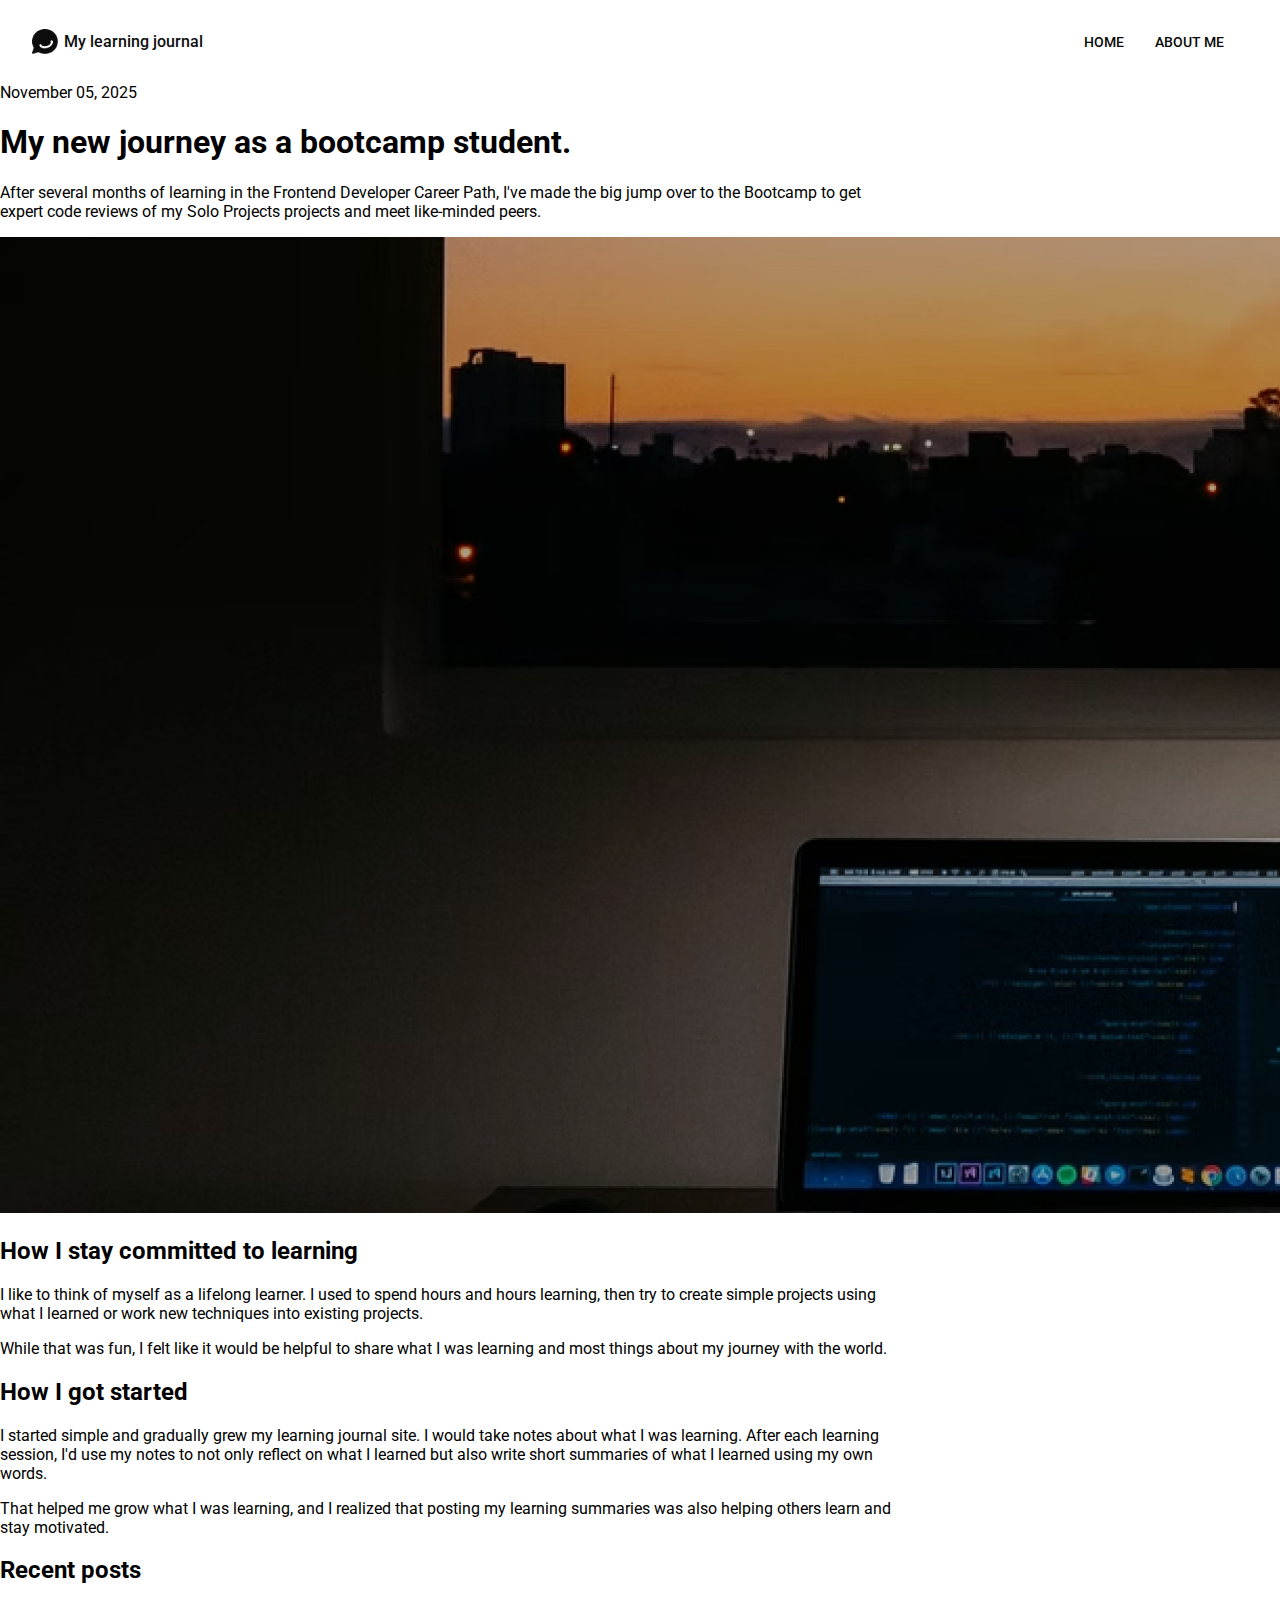
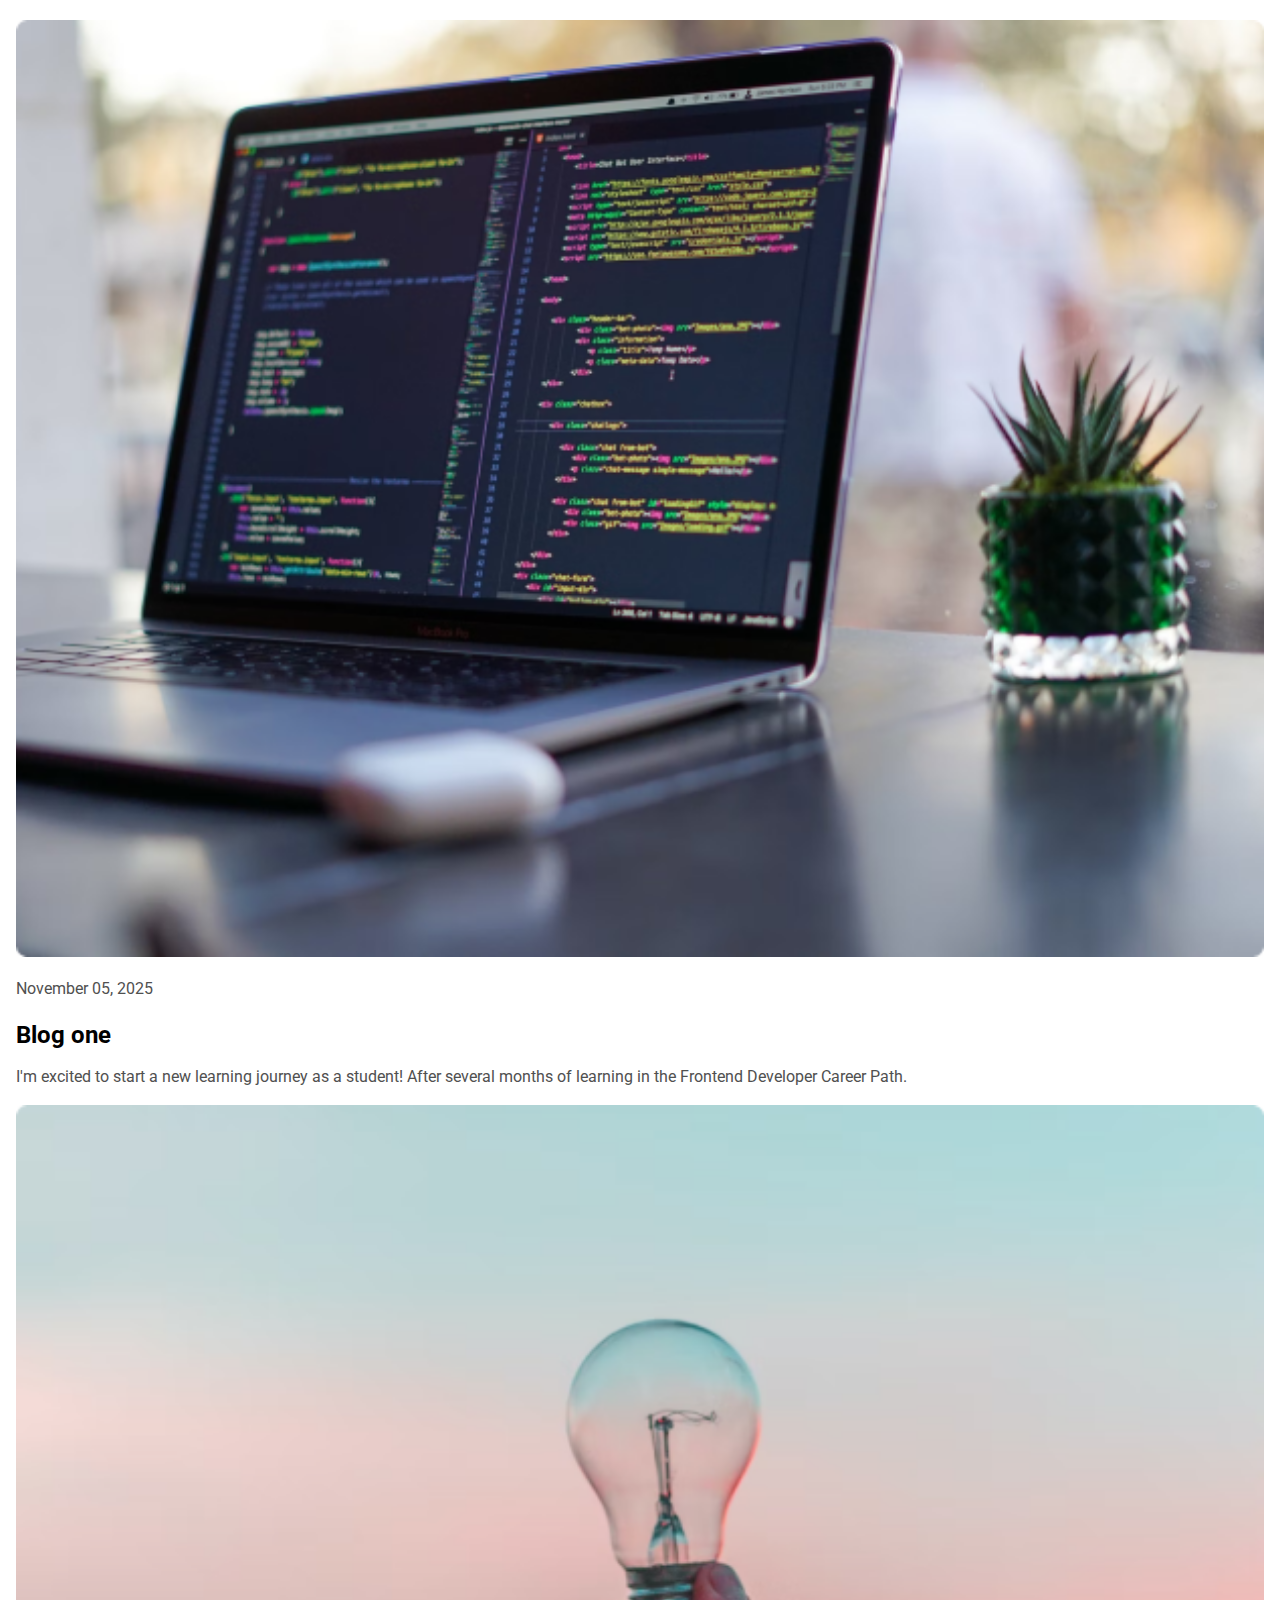
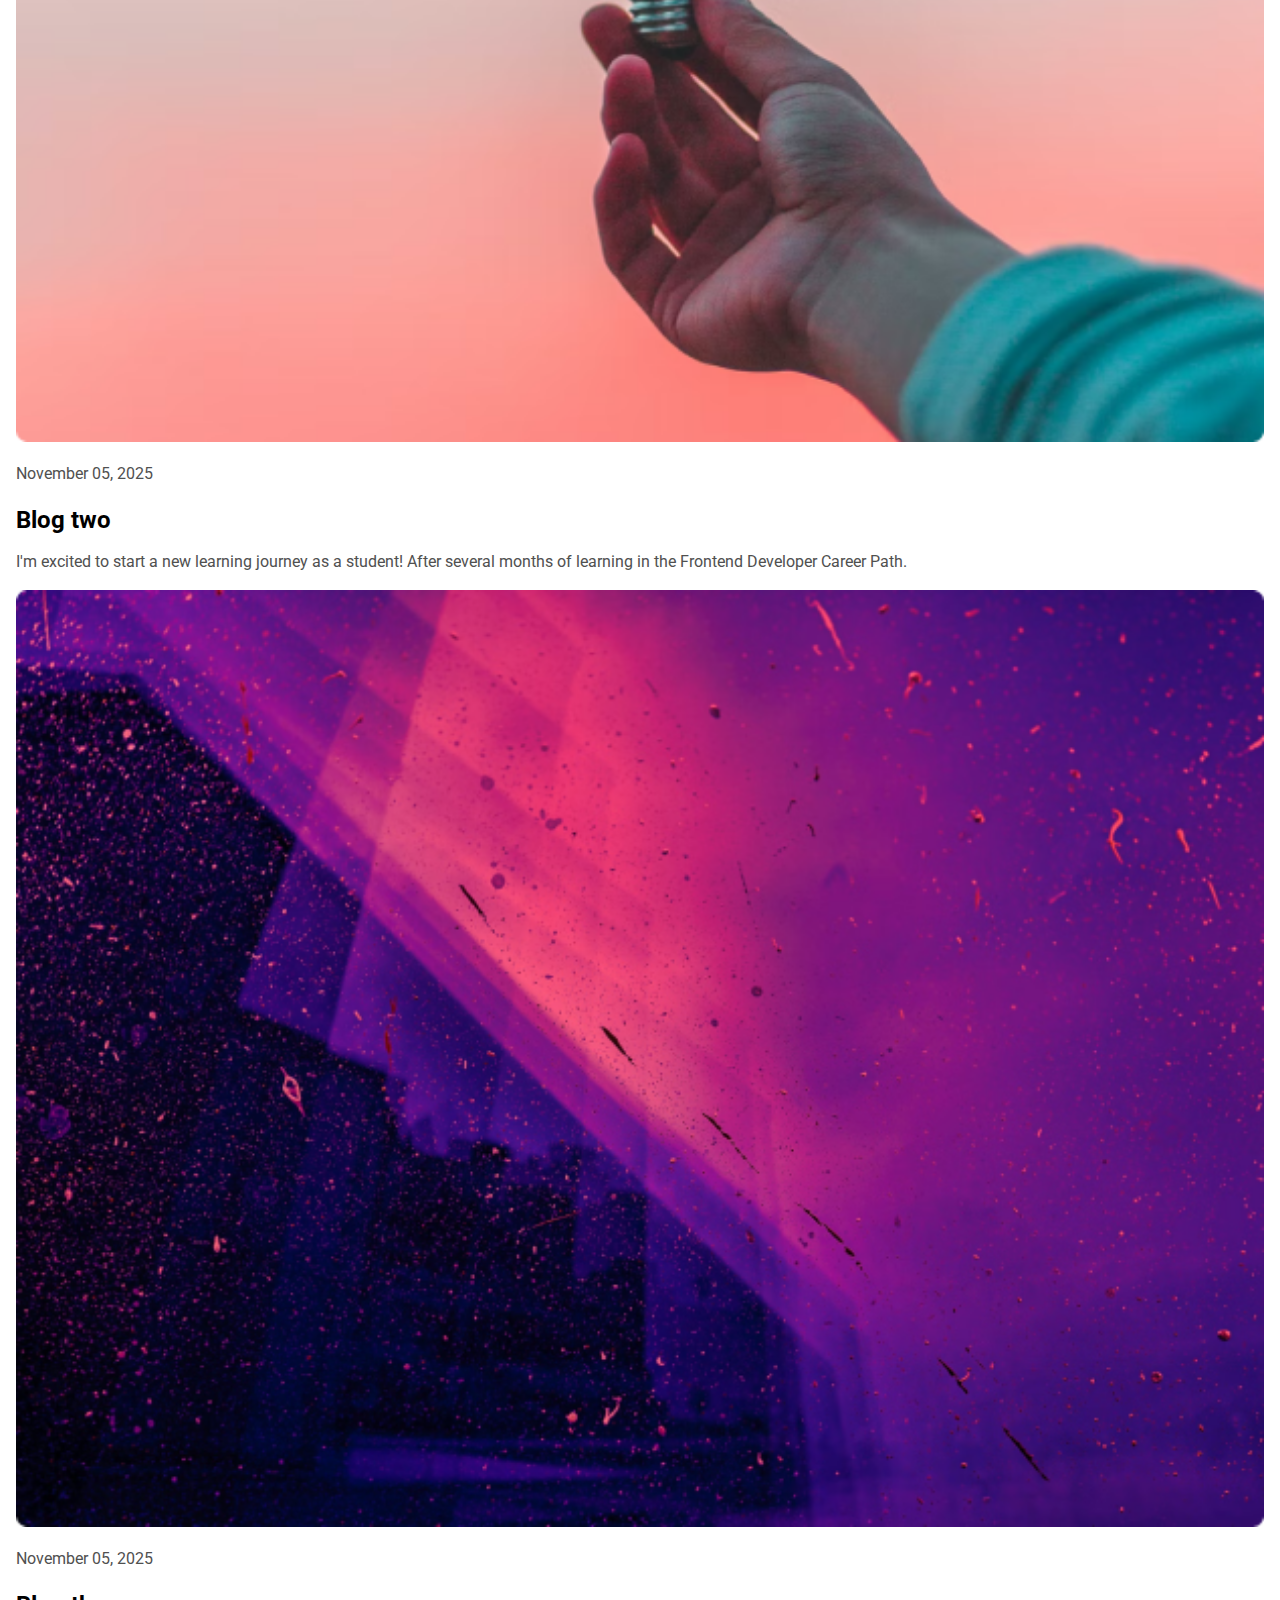
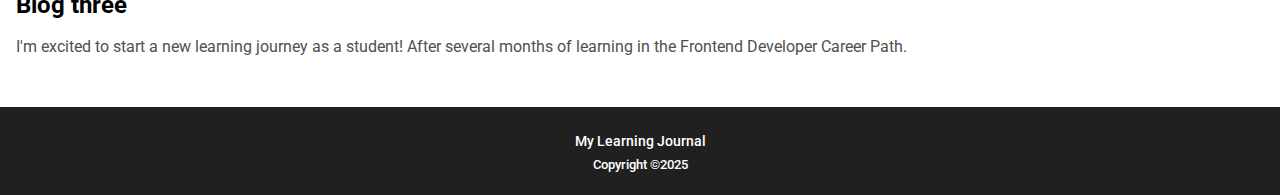
<file: blog.html>
<!DOCTYPE html>
<html lang="en">
<head>
    <meta charset="UTF-8">
    <meta name="viewport" content="width=device-width, initial-scale=1.0">
    <title>Blog</title>
    <link rel="preconnect" href="https://fonts.googleapis.com">
<link rel="preconnect" href="https://fonts.gstatic.com" crossorigin>
<link href="https://fonts.googleapis.com/css2?family=Roboto:ital,wght@0,100..900;1,100..900&display=swap" rel="stylesheet">
    <link rel="stylesheet" href="style.css">
</head>
<body>
    <nav>
        <img src="./assets/logo.png" alt="Learning blog site logo">
        <h1>My learning journal</h1>

        <div class="nav-links">
            <ul>
                <li><a href="index.html">HOME</a></li>
                <li><a href="index.html">ABOUT ME</a></li>
    
            </ul>
        </div>
    </nav>

    <section class="blog-header">
        <div class="blog-text-block">
            <p>November 05, 2025</p>
            <h1>My new journey as a bootcamp student.</h1>
            <p>After several months of learning in the Frontend Developer Career Path, I've made the big
                jump over to the Bootcamp to get <br> expert code reviews of my Solo Projects projects and meet
                like-minded peers.
            </p>
        </div>

        <img src="./assets/blog-image.png" alt="A Desk with a reading lamp and Laptop">

    </section>

    <section class="learning">

        <div>
            <h2>How I stay committed to learning</h2>
    
            <p>I like to think of myself as a lifelong learner. I used to spend hours and hours learning, then try to create simple projects using <br>
                what I learned or work new techniques into existing projects.
            </p>
            <p>While that was fun, I felt like it would be helpful to share what I was learning and most things about my journey with the world.</p>
            
            <h2>How I got started</h2>
    
            <p>I started simple and gradually grew my learning journal site. I would take notes about what I was learning. After each learning <br>
                session, I'd use my notes to not only reflect on what I learned but also write short summaries of what I learned using my own<br>
                words.
            </p>
    
            <p>That helped me grow what I was learning, and I realized that posting my learning summaries was also helping others learn and<br> 
                stay motivated.
            </p>

        </div>

        <h2>Recent posts</h2>

    </section>

    <section>

        <div class="about-grid-container">

            <div class="grid-item"><img src="assets/blog1.png" alt="">
                <p class="grid-text">November 05, 2025</p>
                <h2 class="grid-text">Blog one</h2>
                <p class="grid-text">I'm excited to start a new learning journey as a student! After several months of learning in the Frontend Developer Career Path.</p>
            </div>

            <div class="grid-item"><img src="assets/blog2.png" alt="">
                <p>November 05, 2025</p>
                <h2>Blog two</h2>
                <p>I'm excited to start a new learning journey as a student! After several months of learning in the Frontend Developer Career Path.</p>
            </div>

            <div class="grid-item"><img src="assets/blog3.png" alt="">
                <p>November 05, 2025</p>
                <h2>Blog three</h2>
                <p>I'm excited to start a new learning journey as a student! After several months of learning in the Frontend Developer Career Path.</p>
            </div>

        </div>    

    </section>

    <footer>
        <div class="footer-text">
            <h2>My Learning Journal</h2>
            <p>Copyright ©2025</p>
        </div>
    </footer>
    
</body>
</html>
</file>
<file: style.css>
body {
    margin: 0;
    box-sizing: border-box;
    font-family: "Roboto", sans-serif;
}

nav img {
    width: 2%;
    margin-left: 2em;
    margin-top: 0;
}

nav h1 {
    font-size: 1rem;
    margin-left: 0.4em;
    color: #0E0E0E;
    font-weight: 500;
}

nav {
    display: flex;
    /* justify-content: center; */
    align-items: center;
    margin-top: 1em;
}

ul li {
    list-style-type: none;
    display: inline;
}

a {
    font-size: 0.85rem;
    font-weight: 500;
    text-decoration: none;
    margin-left: 2em;
    color: #090909;
    
}

.nav-links {
    margin-left: auto;
    margin-right: 3.5em;
}

main {
    /* position: relative; */
}

main img {
    position: relative;
    width: 100vw;
    height: 90vh;
    display: flex;
    margin: 0 auto;
    margin-top: 1em;
}

.text-block {
    position: absolute;
    bottom: 120px;
    left: 70px;
    color: #FFFFFF;
    text-shadow: 0px 0px black;
}

.text-block h1 {
    margin-top: 0;
}

.text-block p {
    line-height: 1.6;
    margin-bottom: 1em;
}
/* 
.grid-container {
    margin: 1em auto;
    width: 90vw;
    gap: 10px;
    display: grid;
    grid-template-columns: repeat(3, 1fr);
    grid-template-rows: repeat(2, 1fr);
} */

.grid-container {
    display: grid;
    grid-template-columns: repeat(3, 1fr);
    grid-template-rows: repeat(2, 1fr);
    margin: 2.5em;
    gap: 1em;
}

.grid-item {
    padding: 1em;
    padding-bottom: 0em;
}

.grid-item img{
    width: 100%;
    height: 50%;
}

.grid-item p {
    color: #505050;
    line-height: 1.5;
    margin-bottom: 0;
}

.grid-item h2 {
    margin-bottom: 0;
}

main li {
    list-style-type: none;
    text-align: center;
}

main li a {
    text-decoration: underline;
    text-align: center;
}

footer {
    text-align: center;
    margin-top: 3em;
    height: 20px;
}

.footer-text {
    background-color: #202020;
    color: white;
    margin: 0;
    margin-top: 10px;
    padding-top: 10px;
    padding-bottom: 10px;
}

.footer-text h2 {
    margin-top: 1rem;
    margin-bottom: 0.5em;
    font-size: 0.9rem;
    font-weight: 500;
}

.footer-text p {
    margin-top: 0;
    font-size: 0.8rem;
    font-weight: 500;
}
</file>
